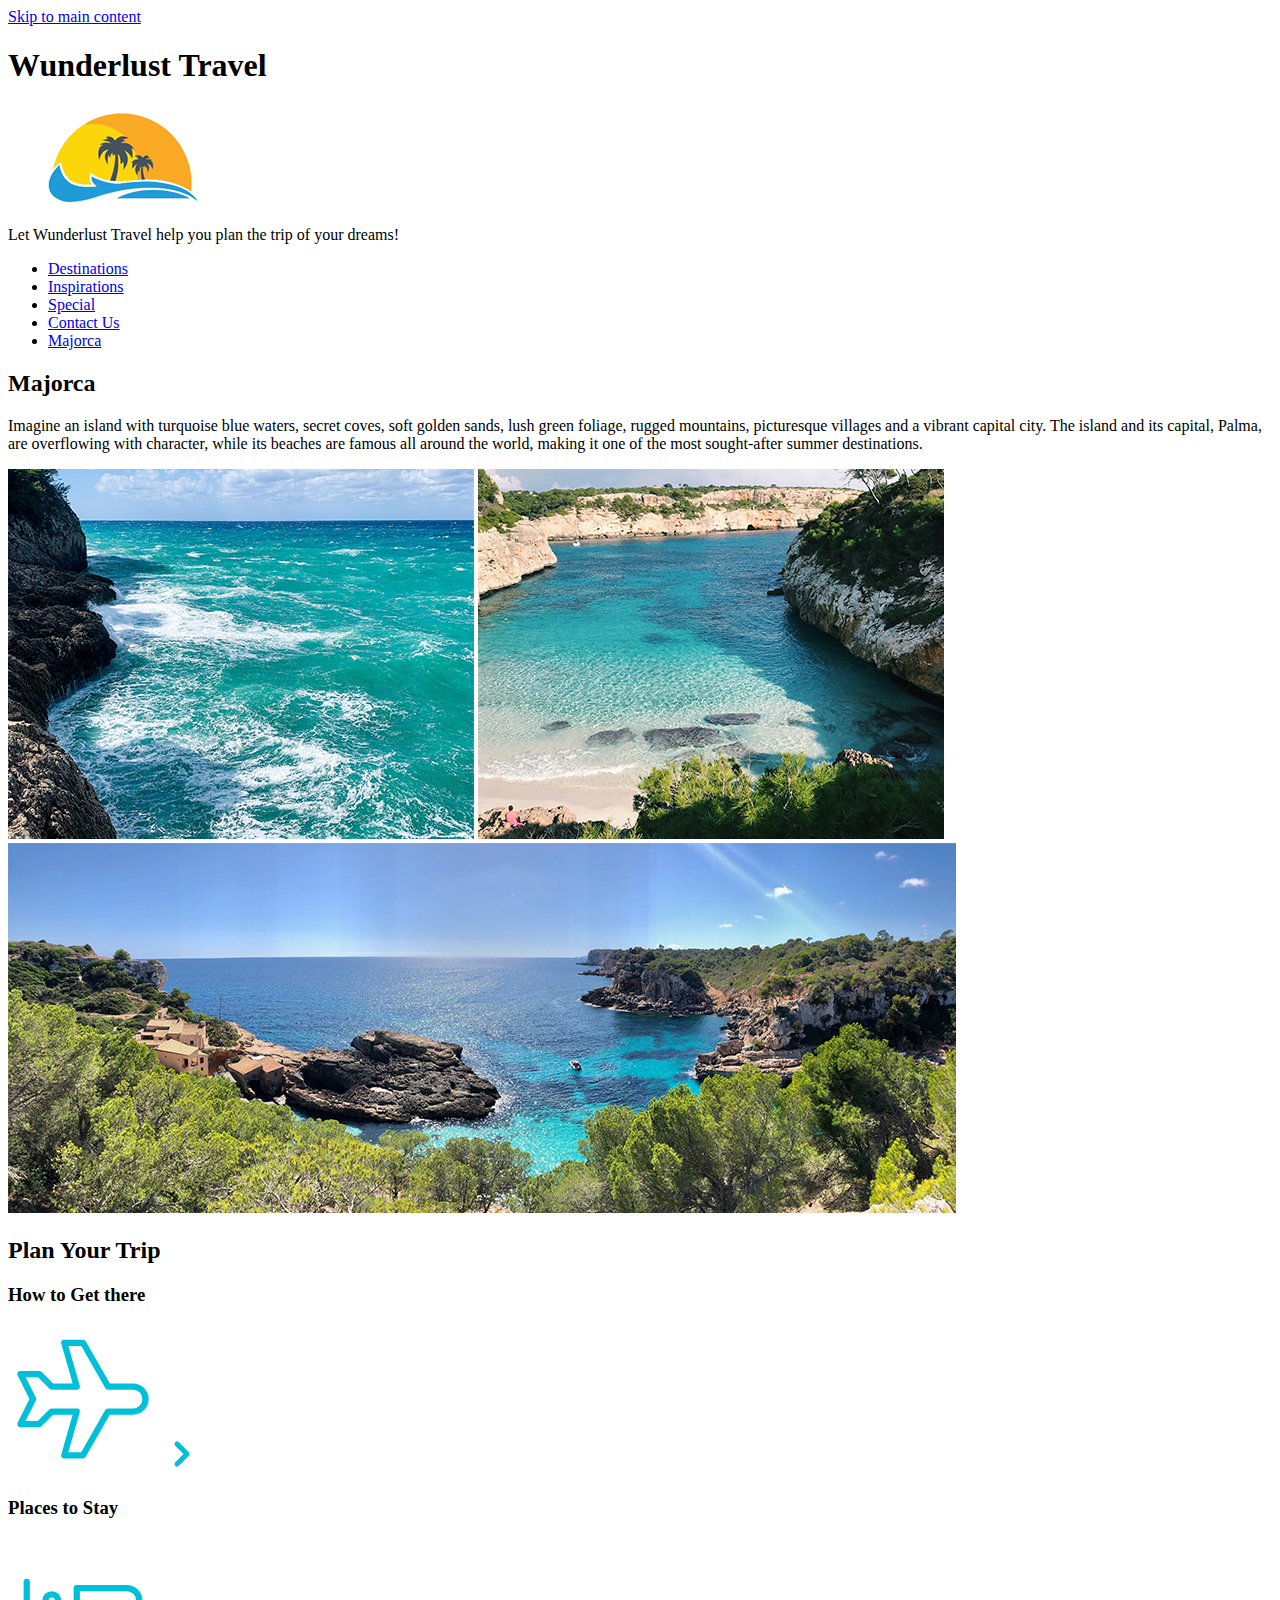
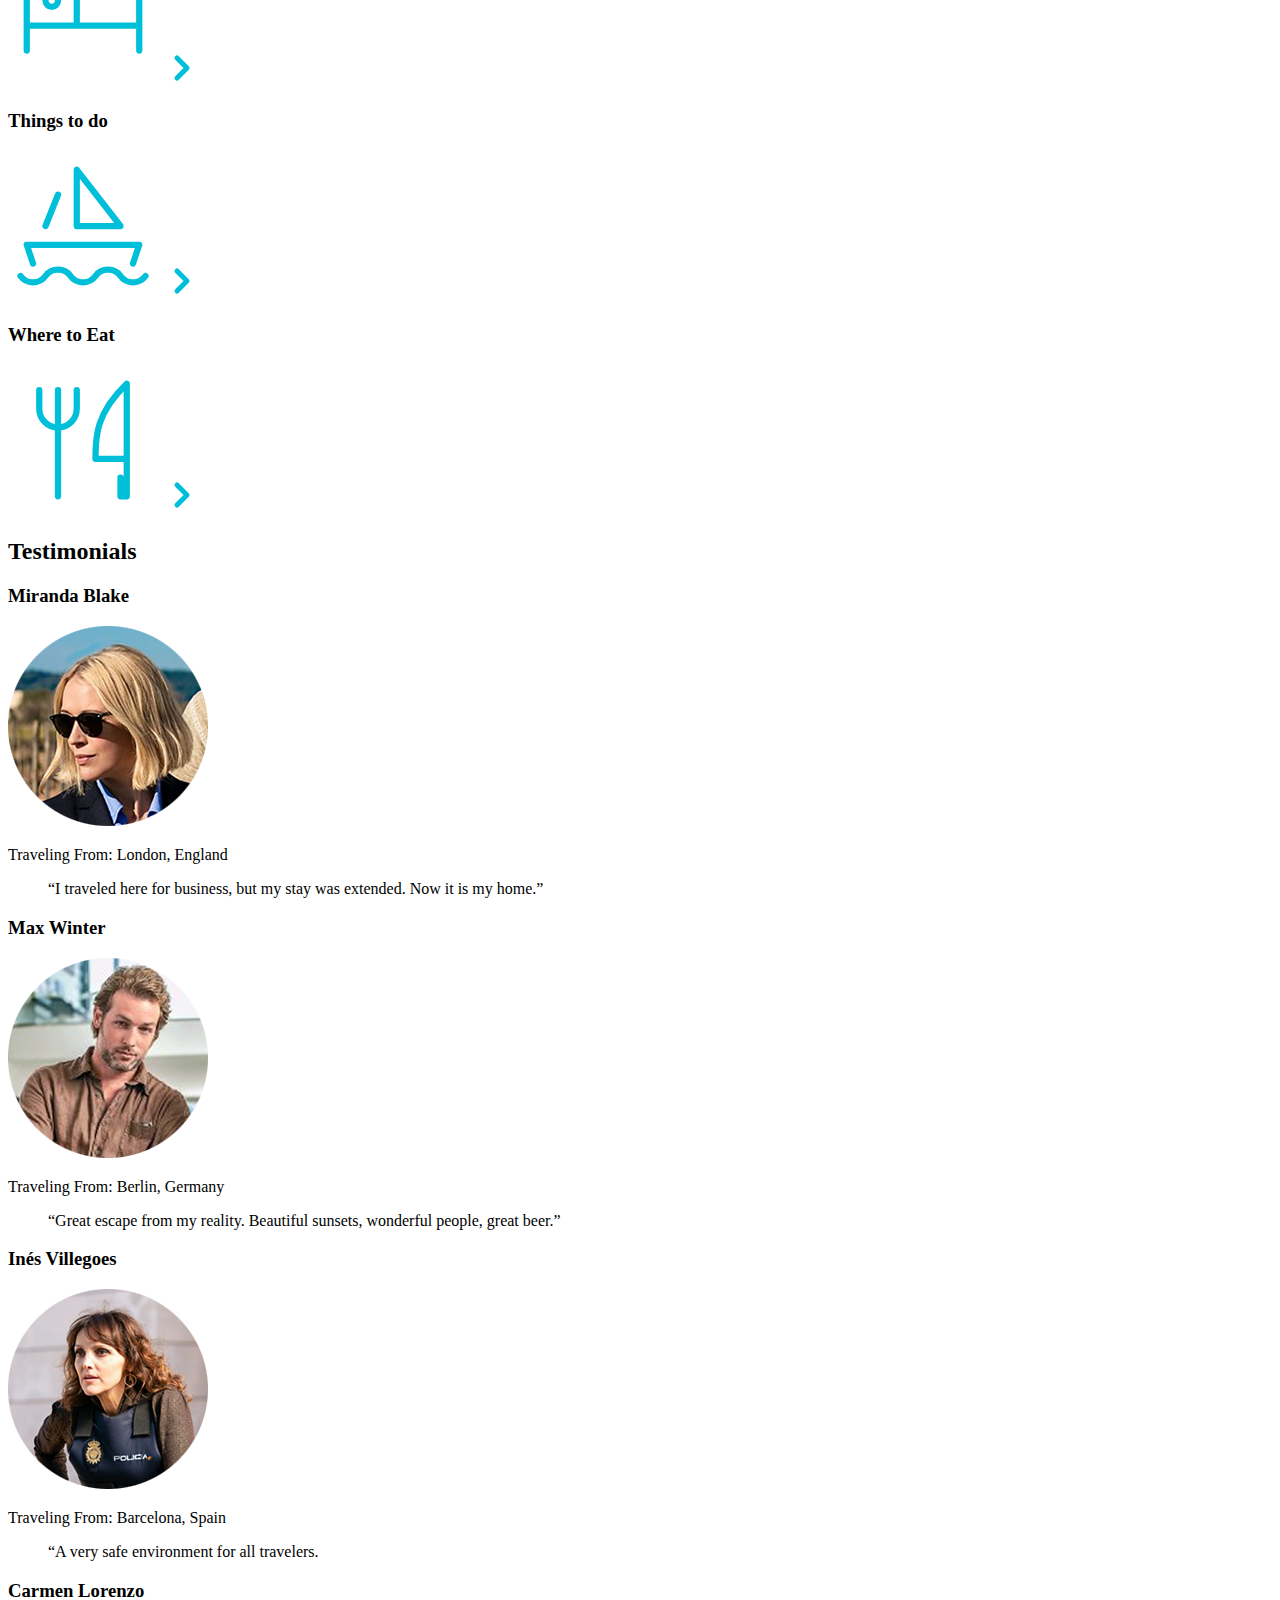
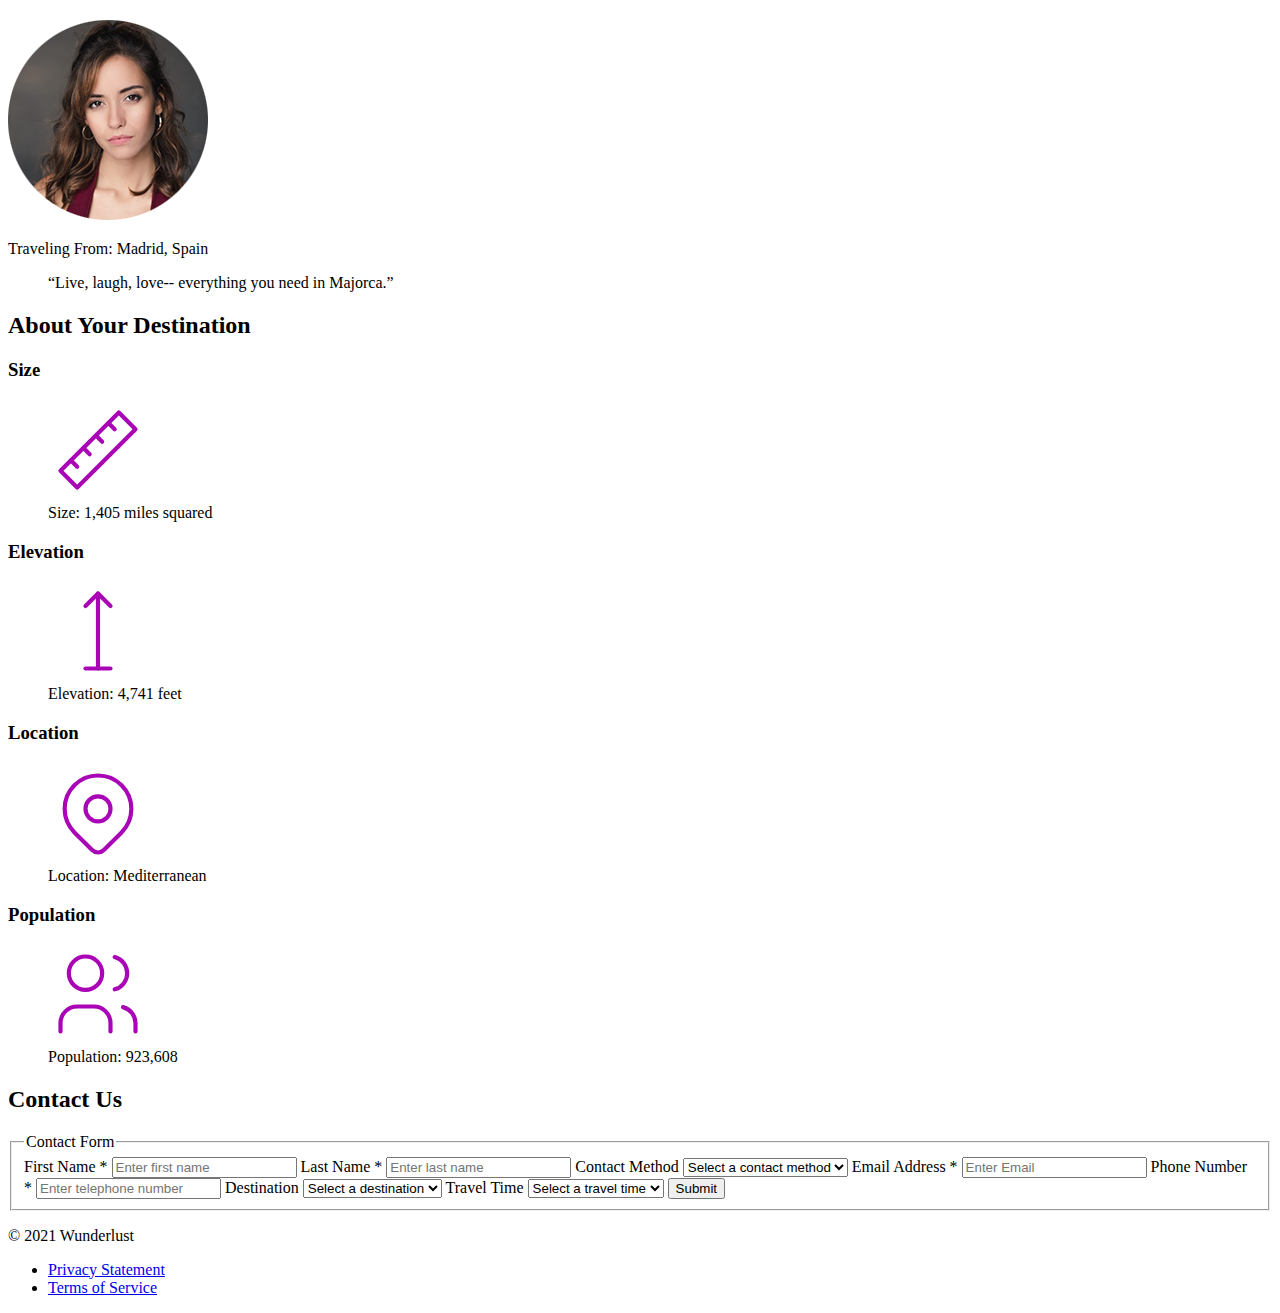
<file: index.html>
<!DOCTYPE html>
<html lang="en">
    <head>
        <meta charset="utf-8">
        <meta name="author" content="Daniel Hurst">
        <meta name="viewport" content="width=device-width, initial-scale=1.0">
        <title>Wunderlust Travel</title>
    </head>

    <body>
        <a href="#main-content" class="skip-to-content-link">Skip to main content</a>

        <header>
            <h1>Wunderlust Travel</h1>
            <picture>
                <source media="(min-width: 1024px)" srcset="images/logo-L.png">
                <source media="(min-width: 321px) and (max-width: 1023px)" srcset="images/logo-M.png">
                <source media="(max-width: 320px)" srcset="images/logo-S.png">
                <img src="images/logo-M.png" alt="Wunderlust Travel Logo">
            </picture>

            <p>Let Wunderlust Travel help you plan the trip of your dreams!</p>

            <nav aria-label="Main Navigation">
                <ul>
                    <li><a href="#destinations">Destinations</a></li>
                    <li><a href="#inspirations">Inspirations</a></li>
                    <li><a href="#special">Special</a></li>
                    <li><a href="#contact-us">Contact Us</a></li>
                    <li><a href="wunderlust-majorca.html">Majorca</a></li>
                </ul>
            </nav>
        </header>

        <main id="main-content">
            <article>
                <h2>Majorca</h2>
                <p>Imagine an island with turquoise blue waters, secret coves, soft golden sands, lush green foliage, rugged mountains, picturesque villages and a vibrant capital city. The island and its capital, Palma, are overflowing with character, while its beaches are famous all around the world, making it one of the most sought-after summer destinations.</p>

                <picture>
                    <source media="(min-width: 1024px)" srcset="images/majorca-waves-L.png">
                    <source media="(min-width: 321px) and (max-width: 1023px)" srcset="images/majorca-waves-M.png">
                    <source media="(max-width: 320px)" srcset="images/majorca-waves-S.png">
                    <img src="images/majorca-waves-M.png" alt="Waves on the coast of Majorca">
                </picture>

                <picture>
                    <source media="(min-width: 1024px)" srcset="images/majorca-beach-L.png">
                    <source media="(min-width: 321px) and (max-width: 1023px)" srcset="images/majorca-beach-M.png">
                    <source media="(max-width: 320px)" srcset="images/majorca-beach-S.png">
                    <img src="images/majorca-beach-M.png" alt="View of a sandy beach in Majorca">
                </picture>

                <picture>
                    <source media="(min-width: 1024px)" srcset="images/majorca-cove-L.png">
                    <source media="(min-width: 321px) and (max-width: 1023px)" srcset="images/majorca-cove-M.png">
                    <source media="(max-width: 320px)" srcset="images/majorca-cove-S.png">
                    <img src="images/majorca-cove-M.png.png" alt="View of a cove on the coast of Majorca">
                </picture>
            </article>

            <section id="destinations">
                <h2>Plan Your Trip</h2>
                <section> 
                    <h3>How to Get there</h3>
                    <svg xmlns="http://www.w3.org/2000/svg" class="icon icon-tabler icon-tabler-plane" width="150" height="150"  
                    viewBox="0 0 24 24" stroke-width="1" stroke="#00bfd8" fill="none" stroke-linecap="round" stroke-linejoin="round">
                        <path stroke="none" d="M0 0h24v24H0z" fill="none"/>  
                        <path d="M16 10h4a2 2 0 0 1 0 4h-4l-4 7h-3l2 -7h-4l-2 2h-3l2 -4l-2 -4h3l2 2h4l-2 -7h3z" />
                    </svg>

                    <a href="#" title="Search for flights">
                        <svg xmlns="http://www.w3.org/2000/svg" class="icon icon-tabler icon-tabler-chevron-right" width="40" height="40" viewBox="0 0 24  
                        24" stroke-width="3" stroke="#00bfd8" fill="none" stroke-linecap="round" stroke-linejoin="round">
                            <path stroke="none" d="M0 0h24v24H0z" fill="none"/>  
                            <polyline points="9 6 15 12 9 18" />
                        </svg>
                    </a>
                </section>

                <section>
                    <h3>Places to Stay</h3>
                    <svg xmlns="http://www.w3.org/2000/svg" class="icon icon-tabler icon-tabler-bed" width="150" height="150" viewBox="0 0 24 24" stroke-width="1" stroke="#00bfd8" fill="none" stroke-linecap="round" stroke-linejoin="round">
                        <path stroke="none" d="M0 0h24v24H0z" fill="none"/>
                        <path d="M3 7v11m0 -4h18m0 4v-8a2 2 0 0 0 -2 -2h-8v6" />
                        <circle cx="7" cy="10" r="1" />
                    </svg>
                    
                    <a href="#" title="Search for Hotels">
                        <svg xmlns="http://www.w3.org/2000/svg" class="icon icon-tabler icon-tabler-chevron-right" width="40" height="40" viewBox="0 0 24 24" stroke-width="3" stroke="#00bfd8" fill="none" stroke-linecap="round" stroke-linejoin="round">
                            <path stroke="none" d="M0 0h24v24H0z" fill="none"/>
                            <polyline points="9 6 15 12 9 18" />
                        </svg>
                    </a>                  
                </section>

                <section>
                    <h3>Things to do</h3>
                    <svg xmlns="http://www.w3.org/2000/svg" class="icon icon-tabler icon-tabler-sailboat" width="150" height="150" viewBox="0 0 24 24" stroke-width="1" stroke="#00bfd8" fill="none" stroke-linecap="round" stroke-linejoin="round">
                        <path stroke="none" d="M0 0h24v24H0z" fill="none"/>
                        <path d="M2 20a2.4 2.4 0 0 0 2 1a2.4 2.4 0 0 0 2 -1a2.4 2.4 0 0 1 2 -1a2.4 2.4 0 0 1 2 1a2.4 2.4 0 0 0 2 1a2.4 2.4 0 0 0 2 -1a2.4 2.4 0 0 1 2 -1a2.4 2.4 0 0 1 2 1a2.4 2.4 0 0 0 2 1a2.4 2.4 0 0 0 2 -1" />
                        <path d="M4 18l-1 -3h18l-1 3" />
                        <path d="M11 12h7l-7 -9v9" />
                        <line x1="8" y1="7" x2="6" y2="12" />
                    </svg>

                    <a href="#" title="Search for Activities">
                        <svg xmlns="http://www.w3.org/2000/svg" class="icon icon-tabler icon-tabler-chevron-right" width="40" height="40" viewBox="0 0 24 24" stroke-width="3" stroke="#00bfd8" fill="none" stroke-linecap="round" stroke-linejoin="round">
                            <path stroke="none" d="M0 0h24v24H0z" fill="none"/>
                            <polyline points="9 6 15 12 9 18" />
                        </svg>
                    </a>                  
                </section>

                <section>
                    <h3>Where to Eat</h3>
                    <svg xmlns="http://www.w3.org/2000/svg" class="icon icon-tabler icon-tabler-tools-kitchen-2" width="150" height="150" viewBox="0 0 24 24" stroke-width="1" stroke="#00bfd8" fill="none" stroke-linecap="round" stroke-linejoin="round">
                        <path stroke="none" d="M0 0h24v24H0z" fill="none"/>
                        <path d="M19 3v12h-5c-.023 -3.681 .184 -7.406 5 -12zm0 12v6h-1v-3m-10 -14v17m-3 -17v3a3 3 0 1 0 6 0v-3" />
                    </svg>
                    
                    <a href="#" title="Search for Restaurants">
                        <svg xmlns="http://www.w3.org/2000/svg" class="icon icon-tabler icon-tabler-chevron-right" width="40" height="40" viewBox="0 0 24 24" stroke-width="3" stroke="#00bfd8" fill="none" stroke-linecap="round" stroke-linejoin="round">
                            <path stroke="none" d="M0 0h24v24H0z" fill="none"/>
                            <polyline points="9 6 15 12 9 18" />
                        </svg>
                    </a>   
                </section>
            </section>

            <section id="inspirations">
                <h2>Testimonials</h2>
                
                <section>
                    <h3>Miranda Blake</h3>
                    <picture>
                        <source media="(min-width: 1024px)" srcset="images/miranda-blake-L.png">
                        <source media="(min-width: 321px) and (max-width: 1023px)" srcset="images/miranda-blake-M.png">
                        <source media="(max-width: 320px)" srcset="images/miranda-blake-S.png">
                        <img src="images/miranda-blake-M.png" alt="Photo of reviewer Miranda Blake">
                    </picture>
                    <p>Traveling From: London, England</p>
                    <blockquote>
                        <p>“I traveled here for business, but my stay was extended. Now it is my home.”</p>
                    </blockquote>
                </section>

                <section>
                    <h3>Max Winter</h3>
                    <picture>
                        <source media="(min-width: 1024px)" srcset="images/max-winter-L.png">
                        <source media="(min-width: 321px) and (max-width: 1023px)" srcset="images/max-winter-M.png">
                        <source media="(max-width: 320px)" srcset="images/max-winter-S.png">
                        <img src="images/max-winter-M.png" alt="Photo of reviewer Max Winter">
                    </picture>
                    <p>Traveling From: Berlin, Germany</p>
                    <blockquote>
                        <p>“Great escape from my reality. Beautiful sunsets, wonderful people, great beer.”</p>
                    </blockquote>
                </section>

                <section>
                    <h3>Inés Villegoes</h3>
                    <picture>
                        <source media="(min-width: 1024px)" srcset="images/ines-villegoes-L.png">
                        <source media="(min-width: 321px) and (max-width: 1023px)" srcset="images/ines-villegoes-M.png">
                        <source media="(max-width: 320px)" srcset="images/ines-villegoes-S.png">
                        <img src="images/ines-villegoes-M.png" alt="Photo of reviewer Inés Villegoes">
                    </picture>
                    <p>Traveling From: Barcelona, Spain</p>
                    <blockquote>
                        <p>“A very safe environment for all travelers.</p>
                    </blockquote>
                </section>

                <section>
                    <h3>Carmen Lorenzo</h3>
                    <picture>
                        <source media="(min-width: 1024px)" srcset="images/carmen-lorenzo-L.png">
                        <source media="(min-width: 321px) and (max-width: 1023px)" srcset="images/carmen-lorenzo-M.png">
                        <source media="(max-width: 320px)" srcset="images/carmen-lorenzo-S.png">
                        <img src="images/carmen-lorenzo-M.png" alt="Photo of reviewer Carmen Lorenzo">
                    </picture>
                    <p>Traveling From: Madrid, Spain</p>
                    <blockquote>
                        <p>“Live, laugh, love-- everything you need in Majorca.”</p>
                    </blockquote>
                </section>
            </section>

            <section id="special">
                <h2>About Your Destination</h2>

                <section>
                    <h3>Size</h3>
                    <figure>
                        <svg xmlns="http://www.w3.org/2000/svg" class="icon icon-tabler icon-tabler-ruler-2" width="100" height="100" viewBox="0 0 24 24" stroke-width="1" stroke="#a905b6" fill="none" stroke-linecap="round" stroke-linejoin="round">
                            <path stroke="none" d="M0 0h24v24H0z" fill="none"/>
                            <path d="M17 3l4 4l-14 14l-4 -4z"/>
                            <path d="M16 7l-1.5 -1.5"/>
                            <path d="M13 10l-1.5 -1.5"/>
                            <path d="M10 13l-1.5 -1.5"/>
                            <path d="M7 16l-1.5 -1.5"/>
                        </svg>
                        <figcaption>Size: 1,405 miles squared</figcaption>
                    </figure> 
                </section>

                <section>
                    <h3>Elevation</h3>
                    <figure>
                        <svg xmlns="http://www.w3.org/2000/svg" class="icon icon-tabler icon-tabler-arrow-top-bar" width="100" height="100" viewBox="0 0 24 24" stroke-width="1" stroke="#a905b6" fill="none" stroke-linecap="round" stroke-linejoin="round">
                            <path stroke="none" d="M0 0h24v24H0z" fill="none"/>
                            <line x1="12" y1="21" x2="12" y2="3"/>
                            <path d="M15 6l-3 -3l-3 3"/>
                            <line x1="9" y1="21" x2="15" y2="21"/>
                        </svg>
                        <figcaption>Elevation: 4,741 feet</figcaption>
                    </figure>
                </section>

                <section>
                    <h3>Location</h3>
                    <figure>
                        <svg xmlns="http://www.w3.org/2000/svg" class="icon icon-tabler icon-tabler-map-pin" width="100" height="100" viewBox="0 0 24 24" stroke-width="1" stroke="#a905b6" fill="none" stroke-linecap="round" stroke-linejoin="round">
                            <path stroke="none" d="M0 0h24v24H0z" fill="none"/>
                            <circle cx="12" cy="11" r="3"/>
                            <path d="M17.657 16.657l-4.243 4.243a2 2 0 0 1 -2.827 0l-4.244 -4.243a8 8 0 1 1 11.314 0z"/>
                        </svg>
                        <figcaption>Location: Mediterranean</figcaption>
                    </figure>
                </section>

                <section>
                    <h3>Population</h3>
                    <figure>
                        <svg xmlns="http://www.w3.org/2000/svg" class="icon icon-tabler icon-tabler-users" width="100" height="100" viewBox="0 0 24 24" stroke-width="1" stroke="#a905b6" fill="none" stroke-linecap="round" stroke-linejoin="round">
                            <path stroke="none" d="M0 0h24v24H0z" fill="none"/>
                            <circle cx="9" cy="7" r="4"/>
                            <path d="M3 21v-2a4 4 0 0 1 4 -4h4a4 4 0 0 1 4 4v2"/>
                            <path d="M16 3.13a4 4 0 0 1 0 7.75"/>
                            <path d="M21 21v-2a4 4 0 0 0 -3 -3.85"/>
                        </svg>
                        <figcaption>Population: 923,608</figcaption>
                    </figure>
                </section>
            </section>

            <section id="contact-us">
                <h2>Contact Us</h2>
                <form action="https://wp.zybooks.com/form-viewer.php" method="POST">
                    <fieldset>
                        <legend id="contact-form">Contact Form</legend>

                        <label for="first-name">First Name <span class="required">*</span></label>
                        <input type="text" id="first-name" name="first-name" autocomplete="given-name" placeholder="Enter first name" required>

                        <label for="last-name">Last Name <span class="required">*</span></label>
                        <input type="text" id="last-name" name="last-name" autocomplete="family-name" placeholder="Enter last name" required>

                        <label for="contact-method">Contact Method</label>
                        <select id="contact-method" name="contact-method" required>
                            <option value="">Select a contact method</option>
                            <option value="email">Email</option>
                            <option value="text">Text</option>
                            <option value="phone">Phone</option>
                        </select>

                        <label for="email">Email Address <span class="required">*</span></label>
                        <input type="email" id="email" name="email" autocomplete="email" placeholder="Enter Email" required>

                        <label for="phone">Phone Number <span class="required">*</span></label>
                        <input type="tel" id="phone" name="phone" autocomplete="tel" placeholder="Enter telephone number" required>

                        <label for="destination">Destination</label>
                        <select id="destination" name="destination" required>
                            <option value="">Select a destination</option>
                            <option value="barcelona">Barcelona</option>
                            <option value="granada">Granada</option>
                            <option value="ibiza">Ibiza</option>
                            <option value="madrid">Madrid</option>
                            <option value="majorca">Majorca</option>
                            <option value="seville">Seville</option>
                            <option value="tenerife">Tenerife</option>
                            <option value="valencia">Valencia</option>
                        </select>

                        <label for="travel-time">Travel Time</label>
                        <select id="travel-time" name="travel-time" required>
                            <option value="">Select a travel time</option>
                            <option value="fall">Fall</option>
                            <option value="winter">Winter</option>
                            <option value="spring">Spring</option>
                            <option value="summer">Summer</option>
                            <option value="flexible">Flexible</option>
                        </select>

                        <button type="submit">Submit</button>
                    </fieldset>
                </form>
            </section>
        </main>

        <footer>
            <p>&copy; 2021 Wunderlust</p>
            <ul>
                <li><a href="#">Privacy Statement</a></li>
                <li><a href="#">Terms of Service</a></li>
            </ul>
        </footer>
    </body>
</html>
</file>
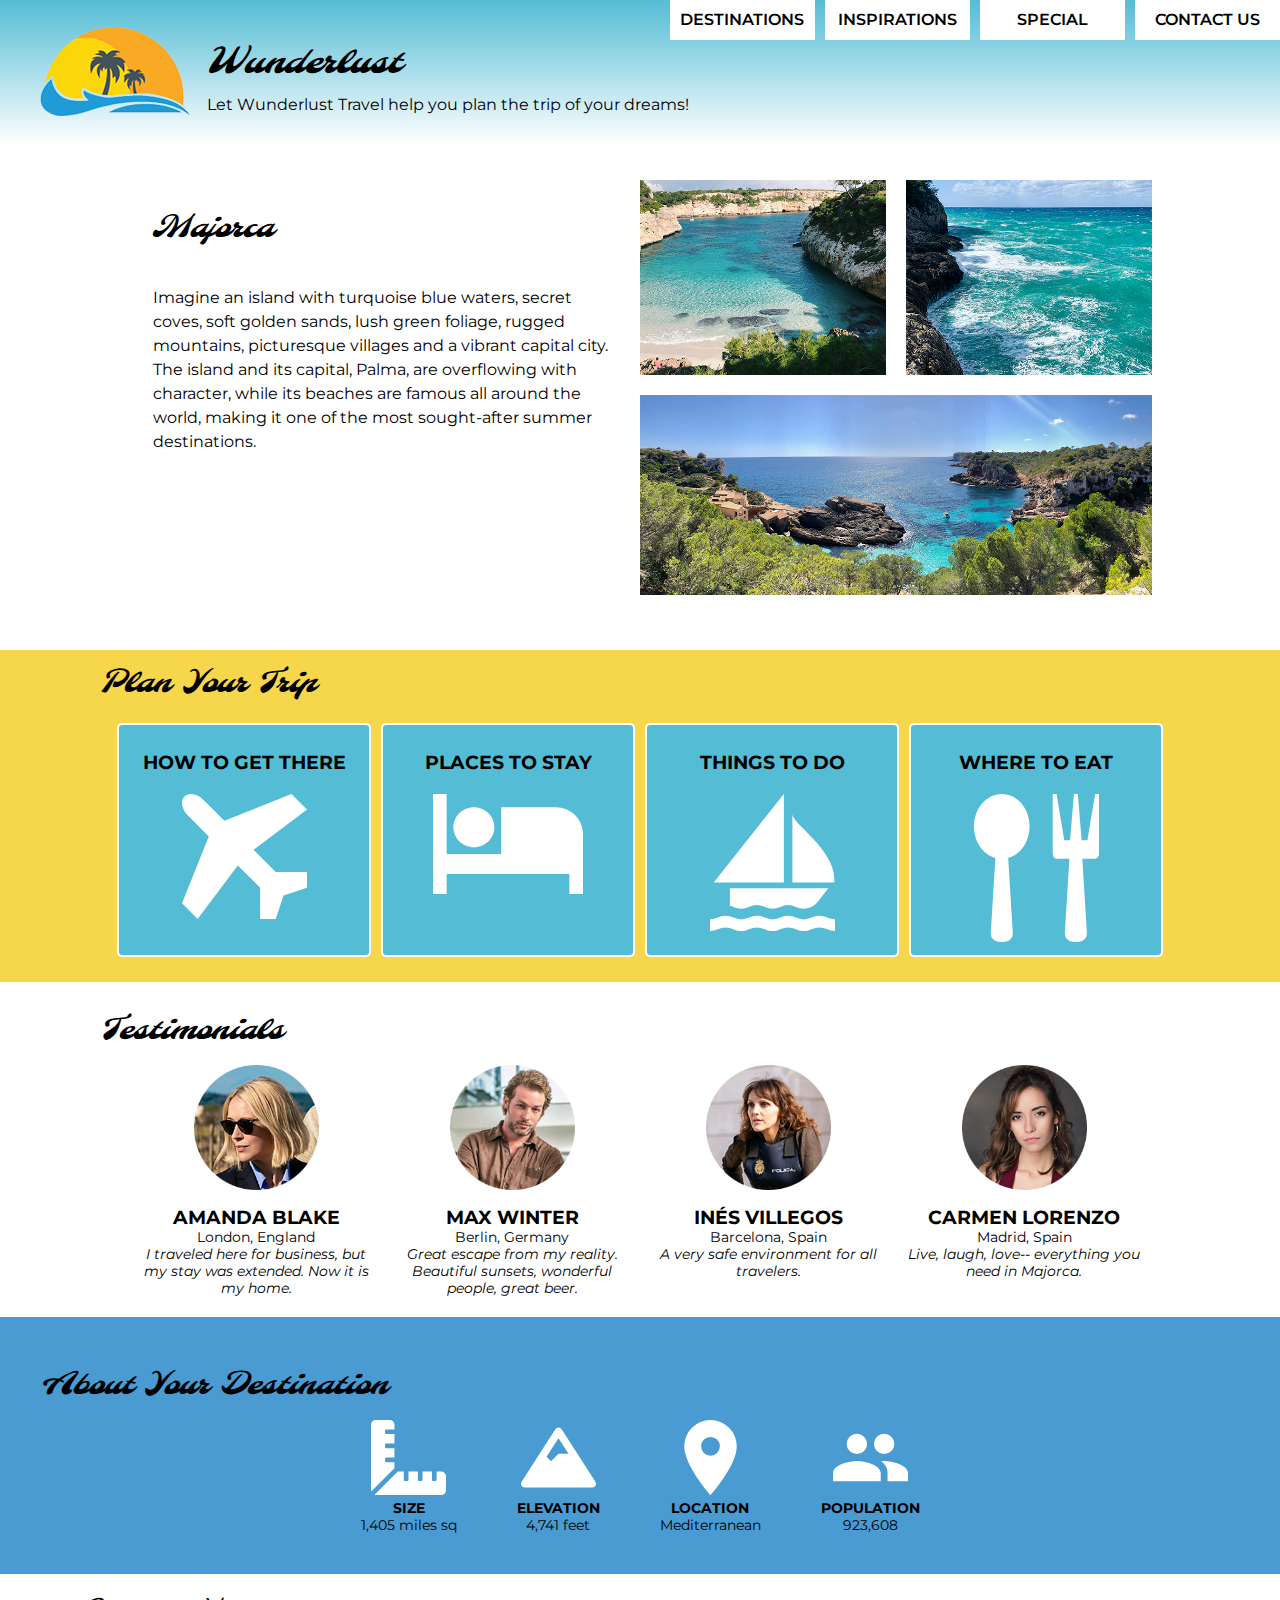
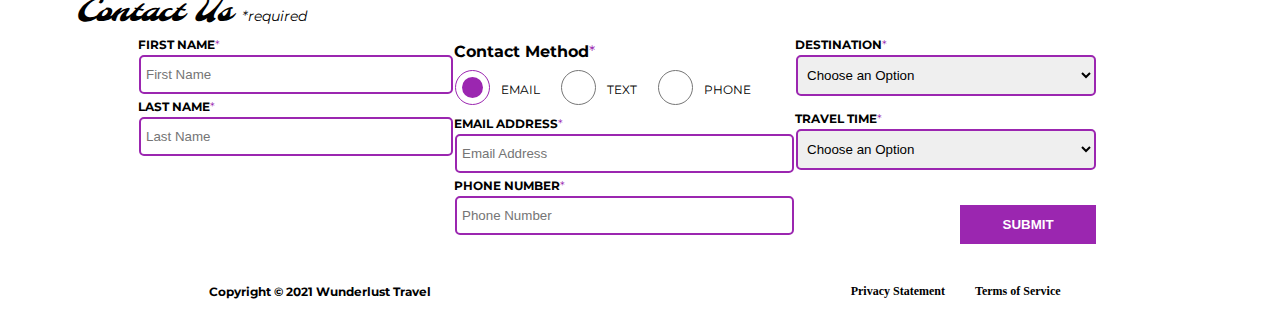
<file: wunderlust-majorca.html>
<!DOCTYPE html>
<html lang="en">
    <head>
        <meta charset="utf-8">
        <meta name="viewport" content="width=device-width, initial-scale=1">
        <meta name="author" content="Jessica Barnett, Christina Carrasquilla">
        <meta name="description" content="Let Wunderlust Travel take you to beautiful Majorca this year! Majorca is a beautiful island and offers beauty and fun to its visitors">
        <meta name="keywords" content="travel, majorca, beach, island, vacation, destination, getaway, restaurants in majorca, entertainment in majorca, testimonials from visitors">
        <title>Wunderlust Travel</title>
        <meta name="robots" content="index,follow">

        <!-- ~~~~~~~~~~ TWITTER CARD TAGS ~~~~~~~~~~ -->
        <meta name="twitter:card" content="summary_large_image">
        <meta name="twitter:site" content="@wunderlusttravel">
        <meta name="twitter:creator" content="@wunderlusttravel">
        <meta name="twitter:title" content="Wunderlust Travel: Majorca">
        <meta name="twitter:description" content="Let Wunderlust Travel take you to beautiful Majorca this year! Majorca is a beautiful island and offers beauty and fun to its visitors">
        <meta name="twitter:image" content="https://wunderlusttravel.com/images/majorca-cove.png">

        <!-- ~~~~~~~~~~ OPEN GRAPH META TAGS ~~~~~~~~~~ -->
        <meta property="og:title" content="See Majorca with Wunderlust Travel">
        <meta property="og:type" content="website">
        <meta property="og:image" content="https://wunderlusttravel.com/images/majorca-cove.png">
        <meta property="og:url" content="https://wunderlusttravel.com/majorca">
        <meta property="og:description" content="Let Wunderlust Travel take you to beautiful Majorca this year! Majorca is a beautiful island and offers beauty and fun to its visitors">
        <!-- ~~~~~~~~~~FAVICON ~~~~~~~~~~ -->
        <link rel="shortcut icon" href="images/favicon.png">

        <!-- ~~~~~~~~~~ GOOGLE FONTS ~~~~~~~~~~ -->
        <link rel="preconnect" href="https://fonts.googleapis.com">
        <link rel="preconnect" href="https://fonts.gstatic.com" crossorigin>
        <link href="https://fonts.googleapis.com/css2?family=Molle:ital@1&family=Montserrat:wght@400;600&display=swap" rel="stylesheet">
        <link href="styles.css" rel="stylesheet">
    </head>
    <body>
        <a id="skip" href="#main-content">Skip to Main Content</a>
        <!-- styling skip links: https://webaim.org/techniques/css/invisiblecontent/ -->
        <header>
            <a href="index.html" id="logo"><img src="images/logo.png" alt="The Wunderlust logo shows blue waves and the outline of two palm trees against an orange sun"></a>
            <h1>Wunderlust</h1>
			<p>Let Wunderlust Travel help you plan the trip of your dreams!</p>			
            <nav>
                <div id="menu-toggle">
                    <!-- responsive menu code from (with changes made to match mockups): https://css-tricks.com/three-css-alternatives-to-javascript-navigation/ -->
                    <h2 class="sr-only">Main Navigation</h2>
                    <!-- hidden but accessible headings from: https://webaim.org/techniques/css/invisiblecontent/ -->
                    <input name="toggle" id="toggle" type="checkbox">
                    <label for="toggle">Menu</label>
                    <ul>
                        <li class="active"><a href="#">Destinations</a></li>
                        <li><a href="#">Inspirations</a></li>
                        <li><a href="#">Special</a></li>
                        <li><a href="#">Contact Us</a></li>
                    </ul>
                </div>
            </nav>
        </header>
        <main id="main-content">
            <article>
                <div id="intro">  
                    <h2>Majorca</h2>
                    <p>Imagine an island with turquoise blue waters, secret coves, soft golden sands, lush green foliage, rugged mountains, picturesque villages and a vibrant capital city. The island and its capital, Palma, are overflowing with character, while its beaches are famous all around the world, making it one of the most sought-after summer destinations.</p>
                    <div id="img-grid">
                        <img src="images/majorca-waves.png" alt="Turquoise blue waters with white wave caps crashing against a rock cliff">
                        <img src="images/majorca-beach.png" alt="A calm cove with turquoise waters calmly lapping at a light sand beach">
                        <picture>
                            <source srcset="images/majorca-cove-small.png"
                                media="(max-width: 500px)">
                            <img src="images/majorca-cove.png" alt="Deep blue water leading to the horizon with the island and trees in the foreground">
                        </picture>
                    </div>
                </div>  
                <section id="plan">
                    <h3>Plan Your Trip</h3>
                    <div>
                        <section>
                            <h4>How to Get There</h4>
                            <a href="#" title="Search for flights">
                                <img src="images/get.svg" alt="airplane icon">
                            </a>
                        </section>      
                        <section>
                            <h4>Places to Stay</h4>
                            <a href="#" title="Search for hotels">
                                <img src="images/stay.svg" alt="bed icon">
                            </a>
                        </section>
                        <section>
                            <h4>Things to Do</h4>
                            <a href="#" title="Search for Activities">
                                <img src="images/do.svg" alt="sailboat icon">
                            </a>                     
                        </section>    
                        <section>
                            <h4>Where to Eat</h4>
                            <a href="#" title="Search for Restaurants">
                                <img src="images/eat.svg" alt="fork and spoon icon">                         
                            </a>
                        </section>
                    </div>   
                </section>
                <section id="testimonials">
                    <h3>Testimonials</h3>
                    <div>
                        <section>
                            <img src="images/miranda-blake.png" alt="Miranda Blake has a blonde bob and is wearing dark sunglasses">
                            <h4>Amanda Blake</h4>
                            <p>London, England</p>
                            <q>I traveled here for business, but my stay was extended. Now it is my home.</q>
                        </section>
                        <section>
                            <img src="images/max-winter.png" alt="Max Winter has dark blonde hair and a trimmed beard and mustache">
                            <h4>Max Winter</h4>
                            <p>Berlin, Germany</p>
                            <q>Great escape from my reality. Beautiful sunsets, wonderful people, great beer.</q>
                        </section>
                        <section>
                            <img src="images/ines-villegoes.png" alt="Ines Villegos has shoulder-length, wavy, brown hair and is wearing a brown sweater"> 
                            <h4>Inés Villegos</h4> 
                            <p>Barcelona, Spain</p>
                            <q>A very safe environment for all travelers.</q>
                        </section>
                        <section>
                            <img src="images/carmen-lorenzo.png" alt="Carmen Lorenzo has long, dark brown hair and is wearing gold hoop earrings">
                            <h4>Carmen Lorenzo</h4> 
                            <p>Madrid, Spain</p>
                            <q>Live, laugh, love-- everything you need in Majorca.</q>
                        </section>
                    </div>
                </section>
                <section id="about">
                    <h3>About Your Destination</h3>
                    <div>
                        <section>
                            <img src="images/size.svg" alt="ruler icon">
                            <h4>Size</h4> 
                            <p>1,405 miles sq</p>
                        </section>
                        <section>
                            <img src="images/elevation.svg" alt="mountain icon">
                            <h4>Elevation</h4> 
                            <p>4,741 feet</p>
                        </section>
                        <section>
                            <img src="images/location.svg" alt="location pin icon">
                            <h4>Location</h4> 
                            <p>Mediterranean</p>
                        </section>
                        <section>
                            <img src="images/population.svg" alt="people icon">
                            <h4>Population</h4>
                            <p>923,608</p>
                        </section>
                    </div>  
                </section>
                <section id="contact">
                    <h3>Contact Us <span class="form-required">*required</span></h3>
                    <form method="post" action="https://wp.zybooks.com/form-viewer.php">
                        <div id="names">
                            <label for="fName">First Name<span class="required">*</span></label>
                            <input type="text" name="fName" id="fName" autocomplete="given-name" placeholder="First Name" required>
                            <!-- custom input styles from https://moderncss.dev/custom-css-styles-for-form-inputs-and-textareas/ -->
                            <label for="lName">Last Name<span class="required">*</span></label>
                            <input type="text" name="lName" id="lName" autocomplete="family-name" placeholder="Last Name" required>
                        </div>
                        <div id="nums">
                            <fieldset>
                                <legend>Contact Method<span class="required">*</span></legend>
                                <!-- custom radio button styles from https://moderncss.dev/pure-css-custom-styled-radio-buttons/ -->
                                <label for="prefEmail">
                                    <span class="radio-input">
                                        <input type="radio" name="contactPref" id="prefEmail" required checked>
                                        <span class="radio-control"></span>
                                    </span>
                                    <span class="radio-label">Email</span>
                                </label>
                                <label for="prefText">
                                    <span class="radio-input">
                                        <input type="radio" name="contactPref" id="prefText">
                                        <span class="radio-control"></span>
                                    </span>
                                    <span class="radio-label">Text</span>
                                </label>
                                <label for="prefPhone">
                                    <span class="radio-input">
                                        <input type="radio" name="contactPref" id="prefPhone">
                                        <span class="radio-control"></span>
                                    </span>
                                    <span class="radio-label">Phone</span>
                                </label>
                            </fieldset>
                            <label for="email">Email Address<span class="required">*</span></label>
                            <input type="email" name="email" id="email" autocomplete="email" placeholder="Email Address" required>
                            <label for="phone">Phone Number<span class="required">*</span></label>
                            <input type="tel" name="phone" id="phone" autocomplete="tel" placeholder="Phone Number" required>
                        </div>
                        <div id="selects">
                            <!-- custom select styles from: https://moderncss.dev/custom-select-styles-with-pure-css/ -->
                            <label for="destination">Destination<span class="required">*</span></label>
                            <div class="custom-select">
                                <select name="destination" id="destination" required>
                                    <option value="" disabled selected>Choose an Option</option>
                                    <option value="barcelona">Barcelona</option>
                                    <option value="granada">Granada</option>
                                    <option value="ibiza">Ibiza</option>
                                    <option value="madrid">Madrid</option>
                                    <option value="majora">Majora</option>
                                    <option value="seville">Seville</option>
                                    <option value="tenerife">Tenerife</option>
                                    <option value="valencia">Valencia</option>
                                </select>
                                <span class="focus"></span>
                            </div>  
                            <label for="travelTime">Travel Time<span class="required">*</span></label>
                            <div class="custom-select">
                                <select name="travelTime" id="travelTime" required>
                                    <option value="" disabled selected>Choose an Option</option>
                                    <option value="fall">Fall</option>
                                    <option value="winter">Winter</option>
                                    <option value="spring">Spring</option>
                                    <option value="summer">Summer</option>
                                    <option value="flexible">Flexible</option>
                                </select>
                                <span class="focus"></span>
                            </div> 
                            <input type="submit" name="mySubmit" id="mySubmit" value="Submit">
                        </div>
                    </form>
                </section>
            </article>
        </main>
        <footer>
            <p>Copyright &copy; 2021 Wunderlust Travel</p>
            <a href="#">Privacy Statement</a>
            <a href="#">Terms of Service</a>
        </footer>
    </body>
</html>
</file>
<file: styles.css>
/* Daniel Hurst */

/***** CSS RESET CODE *****/

/* http://meyerweb.com/eric/tools/css/reset/ 
   v2.0 | 20110126
   License: none (public domain)
*/

html, body, div, span, applet, object, iframe,
h1, h2, h3, h4, h5, h6, p, blockquote, pre,
a, abbr, acronym, address, big, cite, code,
del, dfn, em, img, ins, kbd, q, s, samp,
small, strike, strong, sub, sup, tt, var,
b, u, i, center,
dl, dt, dd, ol, ul, li,
fieldset, form, label, legend,
table, caption, tbody, tfoot, thead, tr, th, td,
article, aside, canvas, details, embed, 
figure, figcaption, footer, header, hgroup, 
menu, nav, output, ruby, section, summary,
time, mark, audio, video {
	margin: 0;
	padding: 0;
	border: 0;
	font-size: 100%;
	font: inherit;
	vertical-align: baseline;
}
/* HTML5 display-role reset for older browsers */
article, aside, details, figcaption, figure, 
footer, header, hgroup, menu, nav, section {
	display: block;
}
body {
	line-height: 1;
}
ol, ul {
	list-style: none;
}
blockquote, q {
	quotes: none;
}
blockquote:before, blockquote:after,
q:before, q:after {
	content: '';
	content: none;
}
table {
	border-collapse: collapse;
	border-spacing: 0;
}

/* CSS VARIABLES */

:root {
    --yellow: #F6D64A;
    --teal: #55BCD5;
    --purple: #9B26B0;
    --blue: #499BD2;
    --dark-gray: #222222;
    --light-gray: #EAEAEA;
    --white: #FFFFFF;
    --black: #000000;
}

/* BASIC STYLING */

html {
    background-color: var(--white);
}

body {
    background-color: var(--white);
    line-height: 1.25;
    margin: 0 auto;
}

img {
    height: auto;
    width: 100%;
}

/* BASIC FONT STYLING */

h1, h2, h3 {
    font-family: "Molle", system-ui;
    font-weight: 400;
    font-style: italic;
}

h4, p, q, small, nav, button, form, span {
    font-family: "Montserrat", system-ui;
    font-weight: 400;
    font-style: normal;
}

h1 {
    font-size: 1.75rem;
}

h2, h3 {
    font-size: 1.6rem;
}

h4 {
    font-size: 1.2rem;
}

p, q, nav, button, form, small {
    font-size: 1rem;
}

label {
    font-size: 0.75rem;
}

/* SKIP LINK */

#skip {
    height: 30px;
    left: 50%;
    padding: 8px;
    position: absolute;
    transform: translateY(-100%);
    transition: transform 0.3s;
}

/* HEADER STYLING */
header {
    place-items: end start;
    display: grid;
    grid-template-columns: .5fr repeat(5, 1fr) .5fr;
    background: linear-gradient(to bottom, #55bcd5 0%,#ffffff 100%);
    color: var(--black);
}

header a {
    grid-column: 1 / 5;
}

header h1 {
    align-self: end;
    margin-top: 10px;
    margin-left: 15px;
    grid-column: 2 / 8;
    grid-row: 2;
}

header p {
    margin-left: 15px;
    margin-right: 10px;
    grid-column: 2 / 8;
}

nav {
    display: flex;
    position: relative;
    grid-column: 7;
    grid-row: 1;
}

.sr-only {
    display: none;
}

/* HAMBURGER MENU STYLING */

#menu-toggle input {
    display: none;
}

#menu-toggle label {
    background-color: var(--yellow);
    color: var(--black);
    padding: 10px 60px;
    cursor: pointer;
    display: inline-block;
    text-transform: uppercase;
    font-weight: bold;
}

#menu-toggle ul {
    display: none;
    list-style: none;
    margin: 0;
    padding: 0;
    text-align: center;
    width: 100%;
    position: absolute;
    top: 100%;
}

#menu-toggle ul li {
    border-bottom: 2px solid var(--dark-gray);
    width: 100%;
}

#menu-toggle ul li a {
    background-color: var(--teal);
    display: block;
    padding: 15px;
    text-decoration: none;
    text-transform: uppercase;
    color: var(--black);
    font-weight: 600;
}

#menu-toggle ul li a:hover {
    background-color: var(--yellow);
    color: var(--black);
}

#toggle:checked + label {
    background-color: var(--dark-gray);
    color: var(--white);
}

#toggle:checked + label + ul {
    display: block;
}

/***** MAIN CONTENT STYLING *****/

/* INTRO STYLING */

#intro h2, #intro p {
    margin: 10px 25px;
}

#intro h2 {
    margin-top: 35px;
}

#intro p {
    line-height: 1.5;
}

#img-grid img {
    margin: 5px 0;
}

/* PLAN STYLING */

#plan {
    background-color: var(--yellow);
}

#plan h3 {
    margin: 15px 40px;
    padding-top: 15px;
}

#plan div {
    display: flex;
    flex-direction: column;
    align-items: center;
    padding-bottom: 20px;
}

#plan section {
    display: flex;
    flex-direction: column;
    align-items: center;
    background-color: var(--teal);
    border: 2px solid var(--white);
    border-radius: 5px;
    width: 150px;
    height: 200px;
    padding: 15px 50px;
    margin: 5px 0;
}

#plan section:nth-last-of-type(3) img {
    width: 150px;
    height: auto;
}

#plan h4 {
    align-self: center;
    font-weight: bold;
    text-wrap: nowrap;
    text-transform: uppercase;
    padding-top: 10px;
}

#plan img {
    align-self: center;
    width: 125px;
    height: auto;
    margin: 20px;
}

/* TESTIMONIALS STYLING */

#testimonials h3 {
    margin: 15px 40px;
    padding-top: 15px;
}

#testimonials div {
    display: flex;
    flex-direction: column;
    align-content: center;
    padding-bottom: 20px;
}

#testimonials section {
    display: flex;
    flex-direction: column;
    align-items: center;
    justify-content: center;
    text-align: center;
    margin: 10px 55px;
}

#testimonials img {
    width: 125px;
    height: auto;
}

#testimonials h4 {
    font-weight: bold;
    text-transform: uppercase;
}

#testimonials p, #testimonials q {
    font-size: .85rem;
}

#testimonials q {
    font-style: italic;
}

/* ABOUT STYLING */

#about {
    background-color: var(--blue);
}

#about h3 {
    margin: 15px 40px;
    padding-top: 15px;
}

#about div {
    display: flex;
    flex-direction: row;
    flex-wrap: wrap;
    justify-content: center;
    padding-bottom: 20px;
}

#about section {
    display: flex;
    flex-direction: column;
    align-items: center;
    margin: 15px;
}

#about img {
    width: 75px;
    height: 75px;
}

#about h4, #about p {
    font-size: 0.85rem;
}

#about h4 {
    font-weight: bold;
    text-transform: uppercase;
    margin-top: 5px;
}

/* CONTACT STYLING */

#contact {
    margin: 0 auto;
    padding: 20px 0;
    width: 75%;
}

#contact h3 span {
    font-style: italic;
    font-size: 0.9rem;
}

#contact form {
    display: flex;
    flex-direction: column;
}

#contact label {
    font-weight: bold;
    margin: 5px 0 3px;
    text-transform: uppercase;
}

#contact legend {
    font-weight: bold;
    padding: 10px 0 3px;
}

#contact input {
    border: 2px solid var(--purple);
    border-radius: 5px;
    padding: 10px 5px;
    margin-bottom: 10px;
}

#contact input[type="radio"] {
    accent-color: var(--purple);
    width: 35px;
    height: 35px;
}

.required {
    color: var(--purple);
}

#names {
    display: flex;
    flex-direction: column;
}

#nums {
    display: flex;
    flex-direction: column;
}

#nums fieldset {
    display: flex;
    flex-direction: column;
}

#nums fieldset label {
    display: flex;
    align-items: center;
}

.radio-label {
    margin-left: 10px;
}

.custom-select {
    margin-bottom: 10px;
}

#contact select {
    border: 2px solid var(--purple);
    border-radius: 5px;
    padding: 10px 5px;
    width: 100%;
}

#contact input[type="submit"] {
    background-color: var(--purple);
    border-radius: 0;
    color: var(--white);
    font-weight: bold;
    text-transform: uppercase;
    width: 100%;
}

/* FOOTER STYLING */

footer {
    align-items: center;
    display: flex;
    flex-direction: column;
}

footer p, footer a {
    margin: 5px 0;
    font-weight: bold;
    font-size: .75rem;
}

footer p {
    margin-bottom: 10px;
}

footer a {
    color: var(--black);
    text-decoration: none;
}

@media screen and (min-width:720px) {
    h2, h3 {
        font-size: 1.9rem;
    }
    
    header {
        display: grid;
        grid-template-columns: 1fr 1fr 1fr;
        grid-template-rows: auto;
        width: 100%;
    }

    header a {
        grid-column: 1;
        grid-row: 1 / 3;
        padding: 20px 0;
    }

    header h1 {
        grid-column: 2;
        grid-row: 1;
        padding-top: 20px;
        font-size: 2.2rem;
    }

    header p {
        grid-column: 2 / 4;
        grid-row: 2;
        margin-right: 150px;
        padding-bottom: 20px;
    }

    header nav {
        grid-column: 1 / -1;
        grid-row: 3;
        justify-self: center
    }
    
    #menu-toggle input,
    #menu-toggle label {
        display: none;
    }

    #menu-toggle ul {
        display: flex;
        justify-content: center; 
        margin: 0;
        list-style: none;
        position: static;
    }

    #menu-toggle ul li { 
        border: none;
        width: auto;
    }

    #menu-toggle ul li a {
        display: inline-block;
        background-color: var(--white);
        margin: 0 5px;
        width: 125px;
    }

    #intro {
        margin: 0 auto;
        width: 80%;
    }

    #img-grid {
        display: grid;
        gap: 10px 20px;
        grid-template-columns: 1fr 1fr;
    }

    #img-grid img:nth-of-type(1) {
        grid-column: 2;
    }

    #img-grid img:nth-of-type(2) {
        grid-column: 1;
        grid-row: 1;
    }

    picture {
        grid-column: 1 / -1;
    }

    #plan h3 {
        margin-left: 100px;
    }

    #plan div {
        display: flex;
        flex-direction: row;
        flex-wrap: wrap;
        justify-content: center;
    }

    #plan section {
        margin: 5px;
    }

    #testimonials h3 {
        margin-left: 100px;
    }

    #testimonials div {
        display: grid;
        grid-template-columns: .5fr 1fr 1fr .5fr;
    }

    #testimonials section {
        margin: 15px;
    }

    #testimonials section:nth-of-type(1) {
        grid-column: 2;
        grid-row: 1;
    }

    #testimonials section:nth-of-type(2) {
        grid-column: 3;
        grid-row: 1;
    }

    #testimonials section:nth-of-type(3) {
        grid-column: 2;
        grid-row: 2;
    }

    #testimonials section:nth-of-type(4) {
        grid-column: 3;
        grid-row: 2;
    }
    
    #nums fieldset {
        align-items: center;
        align-content: center;
        display: flex;
        flex-direction: row;
    }

    #nums fieldset label {
        margin-right: 50px;
    }

    #selects {
        display: flex;
        flex-direction: column;
    }

    #contact input[type="submit"] {
        align-self: flex-end;
        margin-top: 15px;
        width: 35%;
    }

    footer {
        flex-direction: row;
        justify-content: center;
    }

    footer p, footer a {
        margin: 0 15px;
        padding: 20px 0;
    }
}

@media screen and (min-width:1080px) {
    header {
        display: grid;
        grid-template-columns: .5fr repeat(5, 1fr) .5fr;
    }

    header a {
        grid-column: 1 / 3;
    }

    header h1, header p {
        grid-column: 2 / 6;
        margin-left: 100px;
    }

    header p {
        margin-bottom: 10px;
    }

    header nav {
        place-self: flex-start flex-end;
        grid-column: 3 / 8;
        grid-row: 1;
    }

    #menu-toggle ul li a {
        padding: 10px;
        width: 125px; 
    }

    #menu-toggle ul li:nth-of-type(4) a {
        margin-right: 0;
    }

    #intro {
        display: grid;
        grid-template-columns: 1fr 1fr;
        padding: 30px 0;
    }

    #intro h2 {
        grid-column: 1;
        grid-row: 1;
    }

    #intro p {
        align-content: center;
        grid-column: 1;
        grid-row: 1 / 3;
        margin-bottom: 50px;
    }

    #img-grid {
        grid-column: 2;
        grid-row: 1 / 3;
    }

    #testimonials div {
        display: grid;
        grid-template-columns: .5fr repeat(4, 1fr) .5fr;
        align-items: flex-start; 
    }

    #testimonials section:nth-of-type(1) {
        grid-column: 2;
        grid-row: 1;
    }

    #testimonials section:nth-of-type(2) {
        grid-column: 3;
        grid-row: 1;
    }

    #testimonials section:nth-of-type(3) {
        grid-column: 4;
        grid-row: 1;
    }

    #testimonials section:nth-of-type(4) {
        grid-column: 5;
        grid-row: 1;
    }

    #testimonials section {
        margin: 0 10px;
    }

    #testimonials img {
        margin-bottom: 15px;
    }

    #about {
        padding: 20px 0;
    }

    #about div section {
        margin: 0 30px;
    }

    #contact {
        display: flex;
        flex-direction: column;
        align-items: center;
        margin-left: 50px;
    }

    #contact h3 {
        align-self: flex-start;
        margin-left: 25px;
    }

    #contact form {
        display: flex;
        flex-direction: row;
        justify-content: center;
        margin-left: 175px;
    }

    #nums fieldset label {
        margin-right: 20px;
    }

    #contact form input, #contact form select {
        margin: 0 1px;
        width: 300px;
    }

    #contact form #nums input[type="email"], #contact form #nums input[type="tel"] {
        width: 325px;
    }

    #contact input[type="submit"] {
        align-self: flex-end;
        margin-top: 25px;
        width: 45%;
    }

    footer {
        display: grid;
        grid-template-columns: repeat(4, 1fr);
    }

    footer p {
        grid-column: 1 / 3;
        justify-self: center;
    }

    footer a:nth-of-type(1) {
        grid-column: 3;
        justify-self: end;
    }

    footer a:nth-of-type(2) {
        grid-column: 4;
        justify-self: start;
    }
}
</file>
